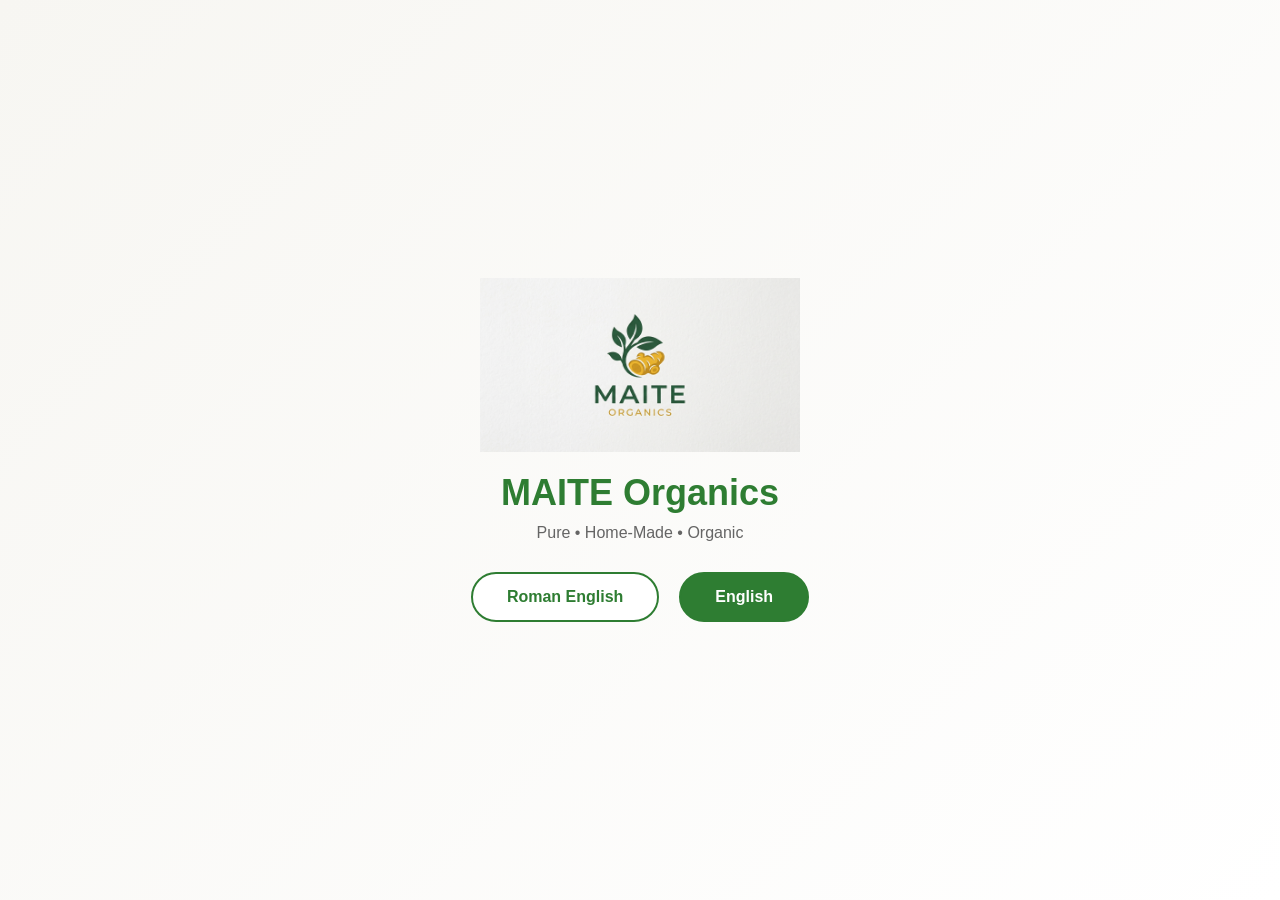
<file: index.html>
<!DOCTYPE html>
<html lang="en">
<head>
  <meta charset="UTF-8">
  <title>MAITE Organics | Home‑Made Organic Food Products</title>
  <link rel="stylesheet" href="style.css">
</head>

<body>

<section class="home-wrapper">

  <img src="logo.png" alt="MAITE Organics Logo" class="center-logo">

  <h1>MAITE Organics</h1>
  <p class="tagline">Pure • Home‑Made • Organic</p>

  <div class="lang-buttons">
    <a href="roman.html" class="home-btn active">Roman English</a>
    <a href="english.html" class="home-btn">English</a>
  </div>

</section>

</body>
</html>
</file>
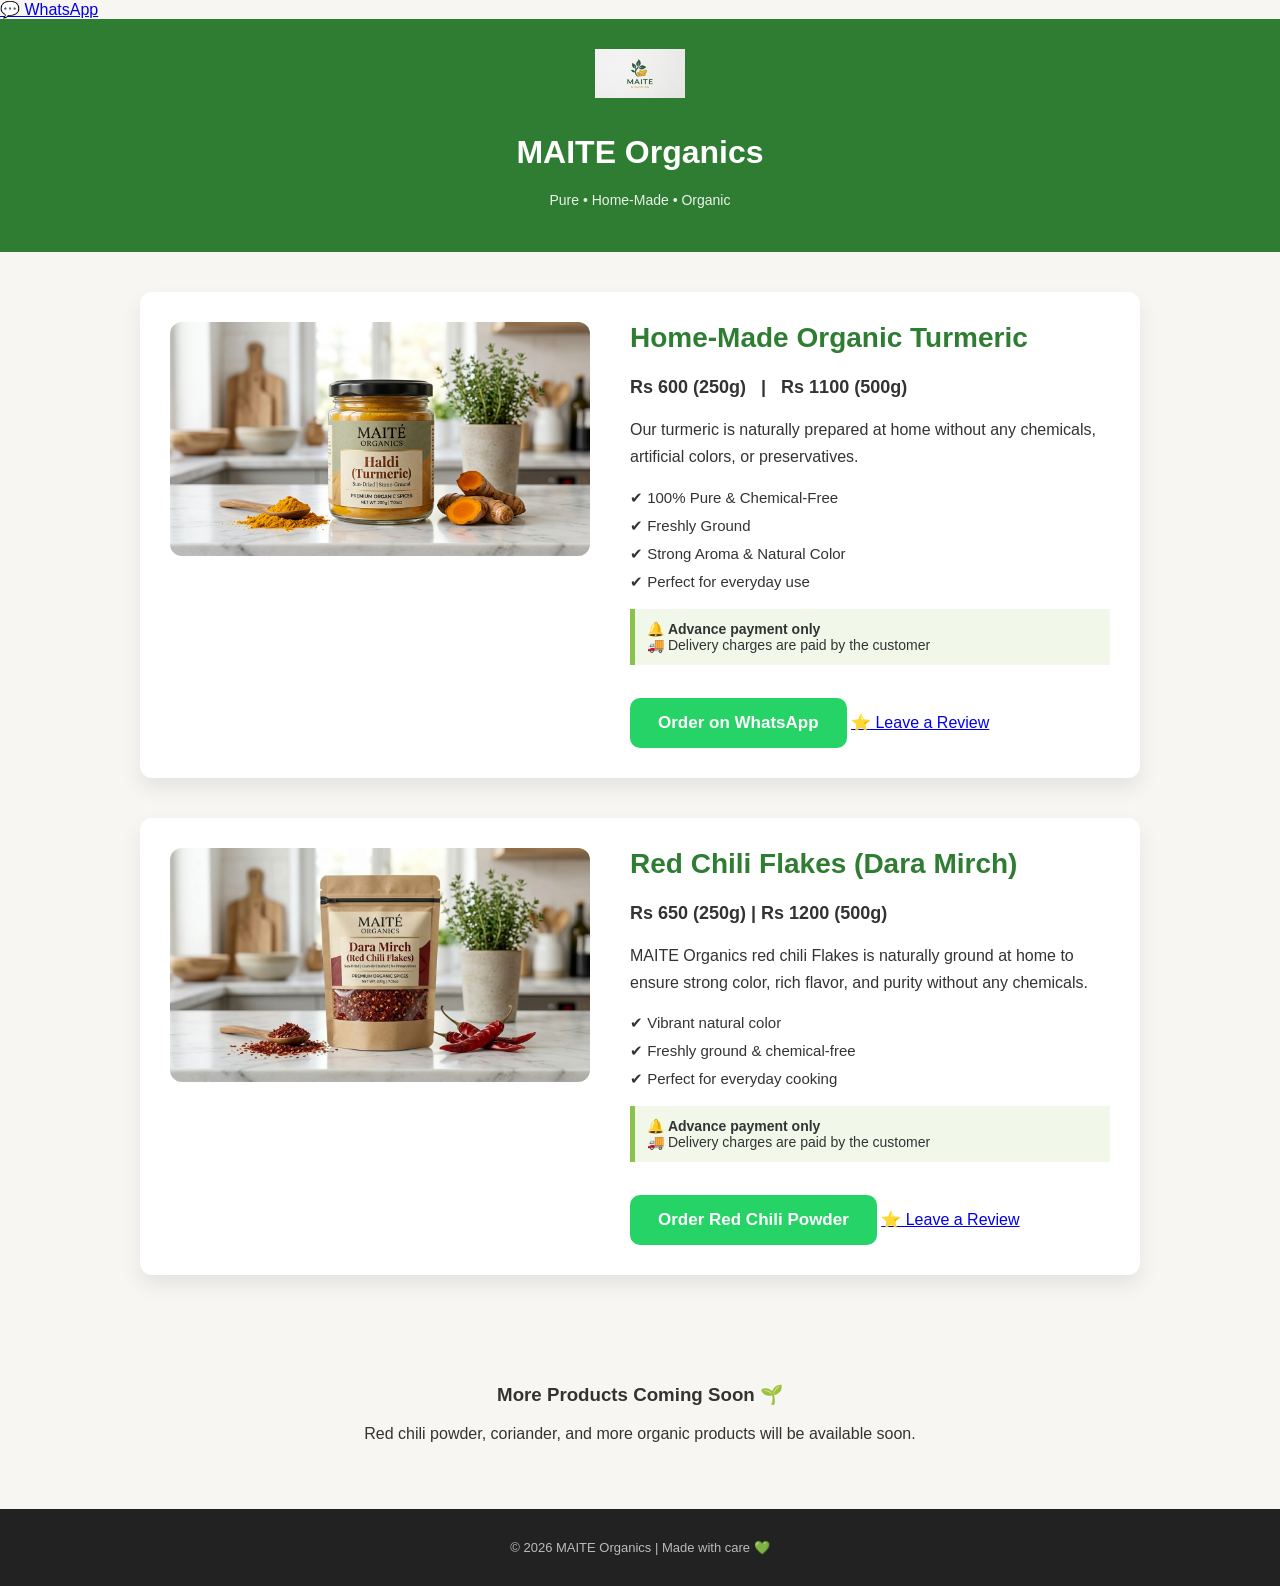
<file: english.html>
<!DOCTYPE html>
<html lang="en">
<head>
  <meta charset="UTF-8">
  <title>MAITE ORGANICS | Home‑Made Organic Turmeric</title>
  <link rel="stylesheet" href="style.css">
</head>

<a href="https://wa.me/923268187870" class="sticky-whatsapp">
💬 WhatsApp
</a>

<body>

<header class="header">
  <img src="logo.png" alt="MAITE Organics Logo" class="logo">
  <h1>MAITE Organics</h1>
  <p class="tagline">Pure • Home‑Made • Organic</p>
</header>

<section class="product-section">

  <div class="product-image">
    <img src="haldi.jpeg" alt="MAITE Organics Turmeric">
  </div>

  <div class="product-details">
    <h2>Home‑Made Organic Turmeric</h2>
    <p class="price">Rs 600 (250g) &nbsp; | &nbsp; Rs 1100 (500g)</p>

    <p class="desc">
      Our turmeric is naturally prepared at home without any chemicals,
      artificial colors, or preservatives.
    </p>

    <ul class="points">
      <li>✔ 100% Pure & Chemical‑Free</li>
      <li>✔ Freshly Ground</li>
      <li>✔ Strong Aroma & Natural Color</li>
      <li>✔ Perfect for everyday use</li>
    </ul>

    <p class="notice">
      🔔 <b>Advance payment only</b><br>
      🚚 Delivery charges are paid by the customer
    </p>

    <a class="whatsapp-btn"
       href="https://wa.me/923268187870?text=Hello,%20I%20would%20like%20to%20order%20home‑made%20organic%20turmeric%20from%20MAITE%20Organics.">
       Order on WhatsApp
    </a>

   <a class="review-btn"
href="https://wa.me/923268187870?text=Hello!%0A%0AI%20would%20like%20to%20leave%20a%20review%20for%20MAITE%20Organics.%0A%0AProduct%20Name:%0ARating%20(1-5):%0AReview:%0A%0AThank%20you!">
⭐ Leave a Review
</a>
  </div>

</section>

<!-- RED CHILI POWDER PRODUCT -->
<section class="product-section">

  <div class="product-image">
    <img src="mirch.jpeg" alt="MAITE Organics Red Chili Powder">
  </div>

  <div class="product-details">
    <h2>Red Chili Flakes (Dara Mirch)</h2>
    <p class="price">Rs 650 (250g) | Rs 1200 (500g)</p>

    <p class="desc">
      MAITE Organics red chili Flakes is naturally ground at home
      to ensure strong color, rich flavor, and purity without any chemicals.
    </p>

    <ul class="points">
      <li>✔ Vibrant natural color</li>
      <li>✔ Freshly ground & chemical‑free</li>
      <li>✔ Perfect for everyday cooking</li>
    </ul>

    <p class="notice">
      🔔 <b>Advance payment only</b><br>
      🚚 Delivery charges are paid by the customer
    </p>

    <a class="whatsapp-btn"
       href="https://wa.me/923268187870?text=Hello,%20I%20want%20to%20order%20MAITE%20Organics%20Red%20Chili%20Powder.%0AQuantity:%20">
      Order Red Chili Powder
    </a>

   <a class="review-btn"
href="https://wa.me/923268187870?text=Hello!%0A%0AI%20would%20like%20to%20leave%20a%20review%20for%20MAITE%20Organics.%0A%0AProduct%20Name:%0ARating%20(1-5):%0AReview:%0A%0AThank%20you!">
⭐ Leave a Review
</a>
  </div>

</section>
<section class="future">
  <h3>More Products Coming Soon 🌱</h3>
  <p>Red chili powder, coriander, and more organic products will be available soon.</p>
</section>

<footer class="footer">
  <p>© 2026 MAITE Organics | Made with care 💚</p>
</footer>

</body>
</html>
</file>
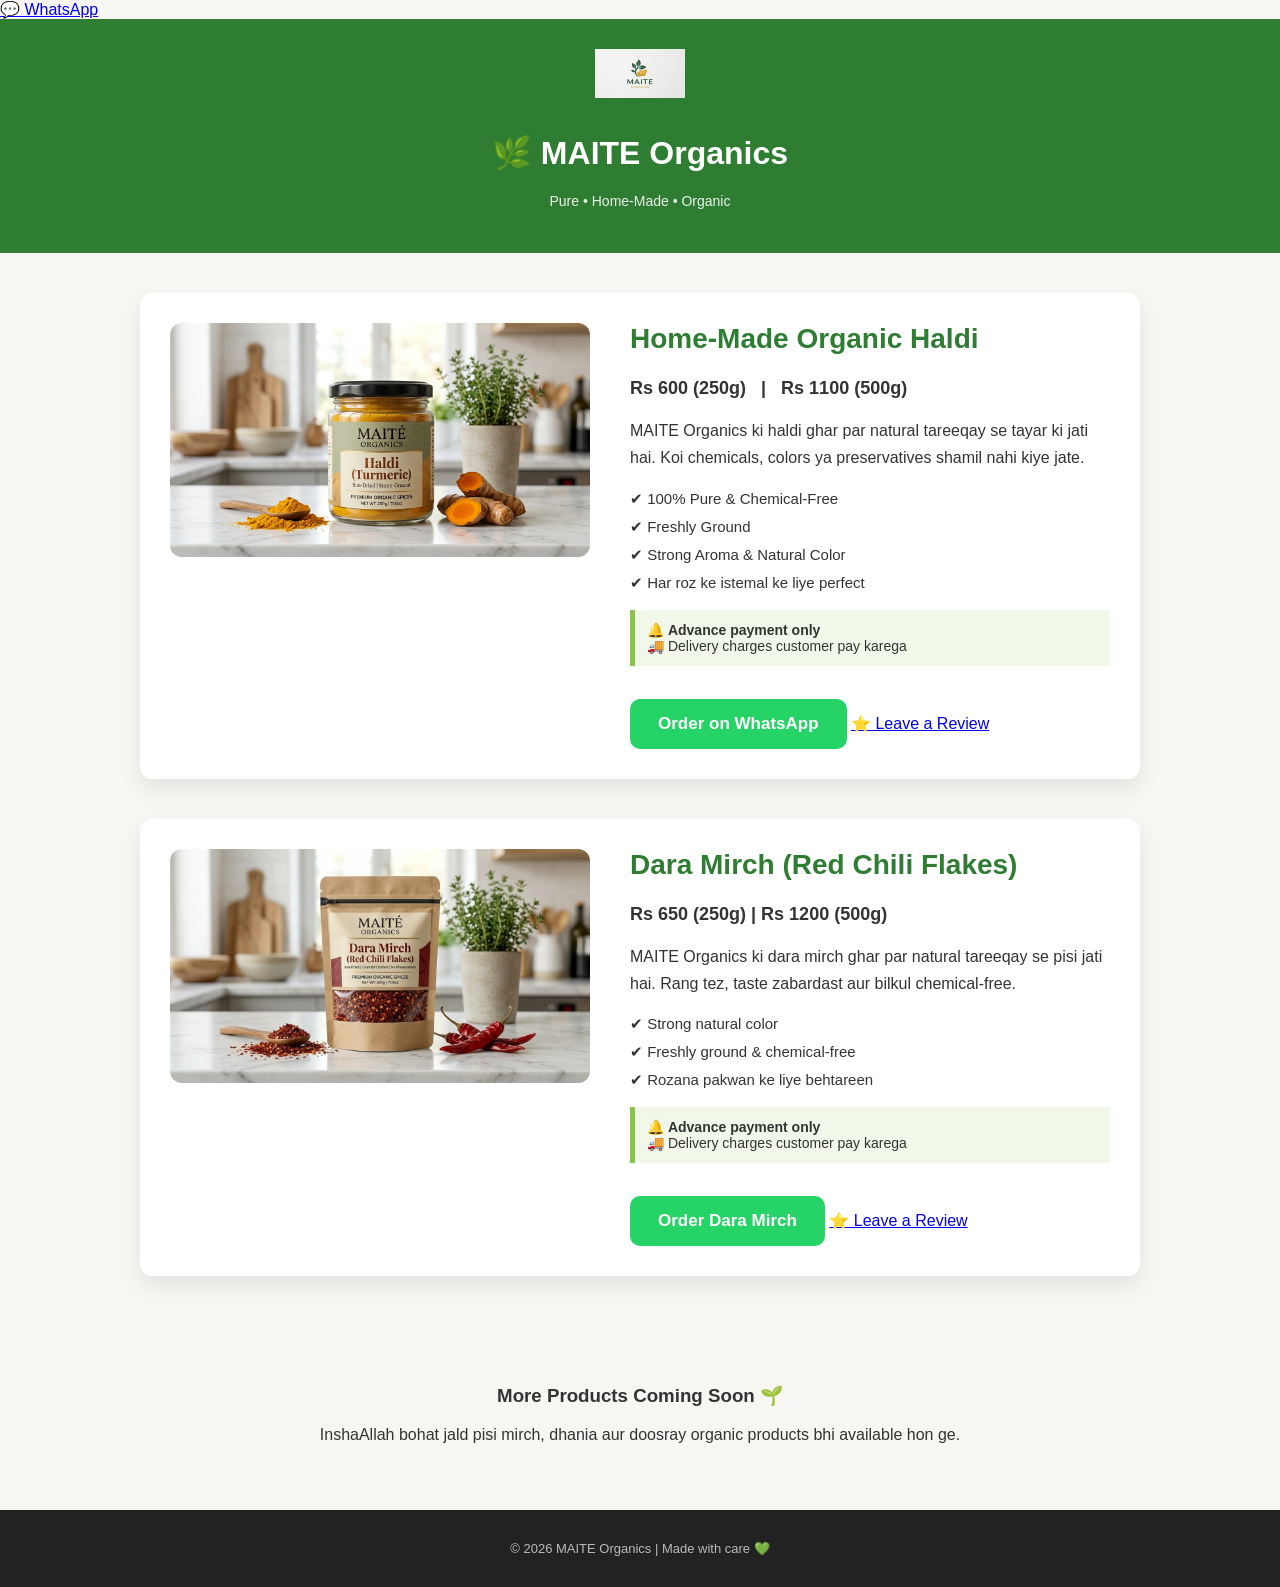
<file: roman.html>
<!DOCTYPE html>
<html lang="en">
<head>
  <meta charset="UTF-8">
  <title>MAITE Organics | Home‑Made Organic Haldi</title>
  <link rel="stylesheet" href="style.css">
</head>

<a href="https://wa.me/923268187870" class="sticky-whatsapp">
💬 WhatsApp
</a>
  
<body>

<header class="header">
  <img src="logo.png" alt="MAITE Organics Logo" class="logo">
  <h1>🌿 MAITE Organics</h1>
  <p class="tagline">Pure • Home‑Made • Organic</p>
</header>

<section class="product-section">

  <div class="product-image">
    <img src="haldi.jpeg" alt="MAITE ORGANICS HALDI">
  </div>

  <div class="product-details">
    <h2>Home‑Made Organic Haldi</h2>
    <p class="price">Rs 600 (250g) &nbsp; | &nbsp; Rs 1100 (500g)</p>

    <p class="desc">
      MAITE Organics ki haldi ghar par natural tareeqay se tayar ki jati hai.
      Koi chemicals, colors ya preservatives shamil nahi kiye jate.
    </p>

    <ul class="points">
      <li>✔ 100% Pure & Chemical‑Free</li>
      <li>✔ Freshly Ground</li>
      <li>✔ Strong Aroma & Natural Color</li>
      <li>✔ Har roz ke istemal ke liye perfect</li>
    </ul>

    <p class="notice">
      🔔 <b>Advance payment only</b><br>
      🚚 Delivery charges customer pay karega
    </p>

    <a class="whatsapp-btn"
       href="https://wa.me/923268187870?text=Assalam%20o%20Alaikum,%20main%20MAITE%20Organics%20ki%20home‑made%20haldi%20order%20karna%20chahta%20hoon.%0A%0AQuantity:%0APayment%20Method:%20(EasyPaisa/JazzCash/Bank)">
       Order on WhatsApp
    </a>

<a class="review-btn"
href="https://wa.me/923268187870?text=Assalam%20o%20Alaikum!%0A%0AMain%20MAITE%20Organics%20ke%20product%20ka%20review%20dena%20chahta%20hoon.%0A%0AProduct%20Name:%0ARating%20(1-5):%0AReview:%0A%0AShukriya!">
⭐ Leave a Review
</a>
    
</div>
  </div>

</section>

<!-- DARA MIRCH PRODUCT -->
<section class="product-section">

  <div class="product-image">
    <img src="mirch.jpeg" alt="MAITE Organics Dara Mirch">
  </div>

  <div class="product-details">
    <h2>Dara Mirch (Red Chili Flakes)</h2>
    <p class="price">Rs 650 (250g) | Rs 1200 (500g)</p>

    <p class="desc">
      MAITE Organics ki dara mirch ghar par natural tareeqay se pisi jati hai.
      Rang tez, taste zabardast aur bilkul chemical‑free.
    </p>

    <ul class="points">
      <li>✔ Strong natural color</li>
      <li>✔ Freshly ground & chemical‑free</li>
      <li>✔ Rozana pakwan ke liye behtareen</li>
    </ul>

    <p class="notice">
      🔔 <b>Advance payment only</b><br>
      🚚 Delivery charges customer pay karega
    </p>

    <a class="whatsapp-btn"
       href="https://wa.me/923268187870?text=Assalam%20o%20Alaikum,%20main%20MAITE%20Organics%20ki%20Dara%20Mirch%20order%20karna%20chahta%20hoon.%0AQuantity:%20">
      Order Dara Mirch
    </a>
    
<a class="review-btn"
href="https://wa.me/923268187870?text=Assalam%20o%20Alaikum!%0A%0AMain%20MAITE%20Organics%20ke%20product%20ka%20review%20dena%20chahta%20hoon.%0A%0AProduct%20Name:%0ARating%20(1-5):%0AReview:%0A%0AShukriya!">
⭐ Leave a Review
</a>

</div>
  </div>

</section>
<section class="future">
  <h3>More Products Coming Soon 🌱</h3>
  <p>InshaAllah bohat jald pisi mirch, dhania aur doosray organic products bhi available hon ge.</p>
</section>

<footer class="footer">
  <p>© 2026 MAITE Organics | Made with care 💚</p>
</footer>

</body>
</html>
</file>
<file: style.css>
* {
  box-sizing: border-box;
}

body {
  margin: 0;
  font-family: Arial, Helvetica, sans-serif;
  background: #f7f6f2;
  color: #333;
}

.logo {
  width: 90px;
  margin-bottom: 10px;
}

.header {
  background: #2e7d32;
  color: white;
  padding: 30px 20px;
  text-align: center;
}

.tagline {
  margin-top: 5px;
  font-size: 14px;
  opacity: 0.9;
}

.product-section {
  max-width: 1000px;
  margin: 40px auto;
  display: flex;
  gap: 40px;
  padding: 30px;
  background: white;
  border-radius: 12px;
  box-shadow: 0 10px 20px rgba(0,0,0,0.08);
}

.product-image img {
  width: 100%;
  max-width: 420px;
  border-radius: 12px;
}

.product-details {
  flex: 1;
}

.product-details h2 {
  margin-top: 0;
  color: #2e7d32;
  font-size: 28px;
}

.price {
  font-size: 18px;
  font-weight: bold;
  margin: 12px 0;
}

.desc {
  margin: 18px 0;
  line-height: 1.7;
}

.points {
  list-style: none;
  padding: 0;
}

.points li {
  margin-bottom: 10px;
  font-size: 15px;
}

.notice {
  background: #f1f8e9;
  padding: 12px;
  border-left: 5px solid #8bc34a;
  margin: 18px 0;
  font-size: 14px;
}

.whatsapp-btn {
  display: inline-block;
  background: #25d366;
  color: white;
  padding: 15px 28px;
  border-radius: 10px;
  text-decoration: none;
  font-size: 17px;
  font-weight: bold;
  margin-top: 15px;
}

.whatsapp-btn:hover {
  background: #1ebe5b;
}

.future {
  text-align: center;
  padding: 50px 20px;
}

.footer {
  background: #222;
  color: #bbb;
  text-align: center;
  padding: 18px;
  font-size: 13px;
}

/* ✅ Mobile perfect */
@media (max-width: 768px) {
  .product-section {
    flex-direction: column;
    text-align: center;
  }

  .product-details h2 {
    font-size: 24px;
  }
}

/* ===== HOME PAGE ===== */
.home-container {
  min-height: 100vh;
  background: linear-gradient(135deg, #2e7d32, #4caf50);
  color: white;
  display: flex;
  flex-direction: column;
  justify-content: center;
  align-items: center;
  text-align: center;
}

.home-logo {
  width: 110px;
  margin-bottom: 15px;
}

.home-tagline {
  margin: 10px 0 25px;
  font-size: 15px;
  opacity: 0.95;
}

.lang-buttons {
  display: flex;
  gap: 15px;
}

.home-btn {
  background: white;
  color: #2e7d32;
  padding: 14px 28px;
  border-radius: 30px;
  text-decoration: none;
  font-weight: bold;
  font-size: 16px;
}

.home-btn.outline {
  background: transparent;
  color: white;
  border: 2px solid white;
}

/* ===== HERO SECTION ===== */
.hero {
  height: 75vh;
  background: #f7f6f2;
  display: flex;
  justify-content: center;
  align-items: center;
}

.hero-logo {
  width: 320px;
  max-width: 80%;
}

/* ===== LANGUAGE SECTION ===== */
.language-section {
  background: linear-gradient(135deg, #2e7d32, #4caf50);
  color: white;
  text-align: center;
  padding: 50px 20px;
}

.language-section h1 {
  margin: 0;
  font-size: 32px;
}

.language-section .tagline {
  margin: 10px 0 25px;
  font-size: 16px;
  opacity: 0.95;
}

.lang-buttons {
  display: flex;
  justify-content: center;
  gap: 20px;
}

/* Buttons reuse */
.home-btn {
  background: white;
  color: #2e7d32;
  padding: 14px 30px;
  border-radius: 30px;
  text-decoration: none;
  font-weight: bold;
  font-size: 16px;
}

.home-btn.outline {
  background: transparent;
  color: white;
  border: 2px solid white;
}

/* Mobile */
@media (max-width: 768px) {
  .hero-logo {
    width: 220px;
  }

  .language-section h1 {
    font-size: 26px;
  }
}

/* ===== FINAL HOME PAGE CENTER FIX ===== */
.home-wrapper {
  min-height: 100vh;
  background: linear-gradient(135deg, #f7f6f2, #ffffff);
  display: flex;
  flex-direction: column;
  justify-content: center;
  align-items: center;
  text-align: center;
}

.center-logo {
  width: 320px;
  max-width: 85%;
  margin-bottom: 20px;
}

.home-wrapper h1 {
  margin: 0;
  font-size: 36px;
  color: #2e7d32;
}

.home-wrapper .tagline {
  margin: 10px 0 30px;
  color: #555;
  font-size: 16px;
}

/* Language buttons */
.lang-buttons {
  display: flex;
  gap: 20px;
}

.home-btn {
  padding: 14px 34px;
  border-radius: 30px;
  font-size: 16px;
  font-weight: bold;
  text-decoration: none;
  border: 2px solid #2e7d32;
  background: #2e7d32;
  color: white;
  transition: all 0.3s ease;
}

.home-btn:hover {
  background: #1b5e20;
  border-color: #1b5e20;
}

.home-btn.active {
  background: white;
  color: #2e7d32;
}

.home-btn.active:hover {
  background: #f1f1f1;
}

/* Mobile */
@media (max-width: 768px) {
  .center-logo {
    width: 220px;
  }

/* ===== WHATSAPP REVIEW BUTTON ===== */
.review-btn {
  display: inline-block;
  margin-top: 12px;
  padding: 10px 16px;
  border-radius: 8px;
  font-size: 14px;
  text-decoration: none;
  border: 1px solid #2e7d32;
  color: #2e7d32;
  background: #f4fff6;
}

.review-btn:hover {
  background: #2e7d32;
  color: white;
}
</file>
